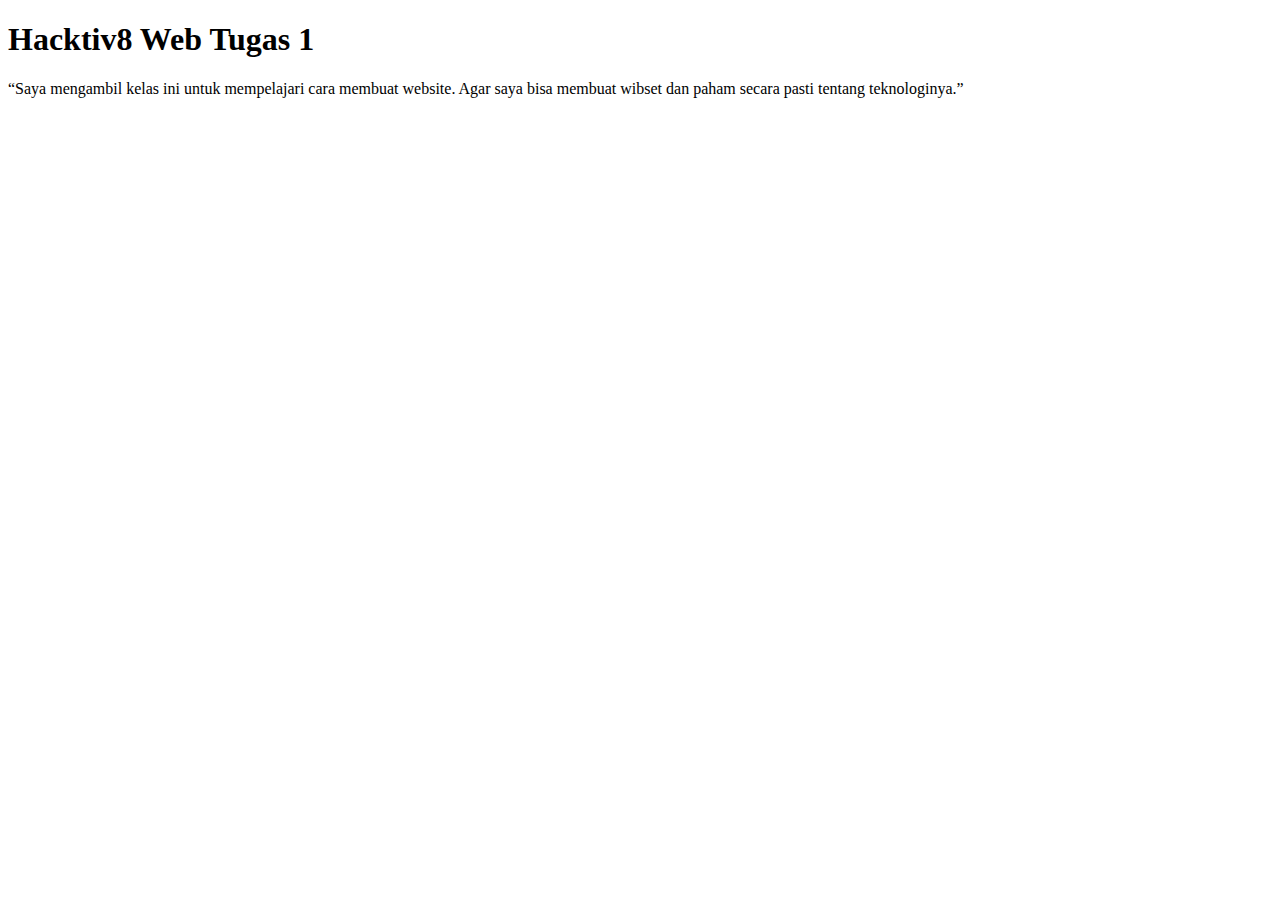
<file: Sesi 1/Tugas/index.html>
<!DOCTYPE html>
<html lang="en">
  <head>
    <meta charset="UTF-8" />
    <meta name="viewport" content="width=device-width, initial-scale=1.0" />
    <title>Mohammad Arbail Mujidi</title>
  </head>
  <body>
    <h1>Hacktiv8 Web Tugas 1</h1>
    <p>
      “Saya mengambil kelas ini untuk mempelajari cara membuat website. Agar
      saya bisa membuat wibset dan paham secara pasti tentang teknologinya.”
    </p>
  </body>
</html>
</file>
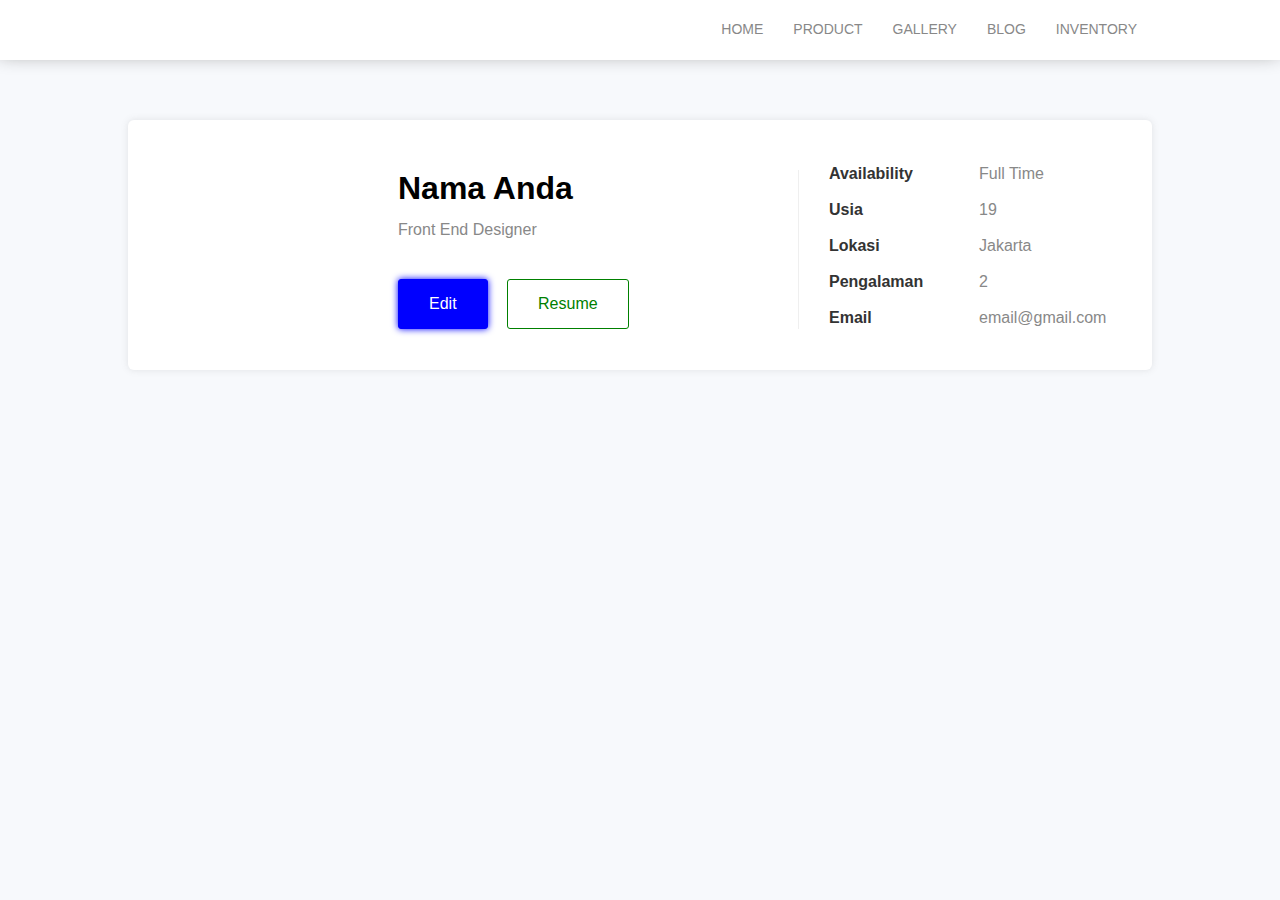
<file: Sesi 7/Tugas/tm6projects/index.html>
<!DOCTYPE html>
<html>
  <head>
    <title>Profil Saya</title>
    <meta name="viewport" content="width=device-width, initial-scale=1.0" />
    <link rel="stylesheet" href="asset/css/styleVALUEJS.css" />
  </head>
  <!-- 1Untuk mengisi perubahan pada form, maka akan bisa diterapkan pada form. 
           Mengubah Button Contact menjadi Button Edit
           hal 1 : memberikan identitas pada setiap Komponen pada script HTML Kita
           jadi setiap komponen kita berikan nama/id supaya lebih mudah untuk mengubah nanti. 
       -->
  <body>
    <nav>
      <div class="menu-mobile">
        <!-- 2tambahkan -->
        <a href="#" onclick="showMenu()">menu</a>
      </div>
      <ul id="menu">
        <li><a href="/">HOME</a></li>
        <li><a href="#">PRODUCT</a></li>
        <li><a href="#">GALLERY</a></li>
        <li><a href="#">BLOG</a></li>
        <li><a href="#">INVENTORY</a></li>
      </ul>
    </nav>

    <section id="box-profile">
      <div class="img-profile">
        <div
          class="photo"
          style="
            background-image: url(file:///Users/swijaya/Downloads/WFDB2/portfoliotm6/asset/image/download.jpeg);
          "
        ></div>
      </div>
      <div class="description">
        <!-- 2Pada bagian Nama tambahkan atribut ID. penting mudah diingat dan dipahami!! 
                kemudian pada roles kasih nama prole, lalu 
                pada button contact ubah nama menjadi EDIT lalu value pada ahref tambahkan inputform, 
                save - debug 
                pada saat klik edit akan mengarah ke form input.

                next

                kita kasih atribut onclick=editForm pada button edit 

                -->
        <h1 id="pName">Nama Anda</h1>
        <p id="pRole">Front End Designer</p>
        <a href="#input-form" class="button bg-blue" onclick="editForm()"
          >Edit</a
        >
        <a href="#" class="button border-green">Resume</a>
      </div>
      <!-- 3Pada komponent class information tambahkan juga 
                 A. id="pAvailable" pada text-gray
                 B. id="pAvailable" pada text-gray
                 C. id="pAvailable" pada text-gray
                 D. id="pAvailable" pada text-gray

                 Pada section Inputform kita tambahka juga masing2 input id 
                 A. input id=inpname
                 A. input id=inprole
                 A. input id=inpavailability
                 A. input id=inpage
                 A. input id=inplocation
                 A. input id=inpyears
                 A. input id=inpemail

                 pada tombol submit tambahkan onclik dengan function simpanform

                 save.

                -->
      <div class="information">
        <div class="data">
          <p class="field">Availability</p>
          <p id="pAvailable" class="text-gray">Full Time</p>
        </div>
        <div class="data">
          <p class="field">Usia</p>
          <p id="pAge" class="text-gray">19</p>
        </div>
        <div class="data">
          <p class="field">Lokasi</p>
          <p id="pLocation" class="text-gray">Jakarta</p>
        </div>
        <div class="data">
          <p class="field">Pengalaman</p>
          <p id="pExperience" class="text-gray">2</p>
        </div>
        <div class="data">
          <p class="field">Email</p>
          <p id="pEmail" class="text-gray">email@gmail.com</p>
        </div>
      </div>
    </section>

    <section id="input-form">
      <form method="#" action="#">
        <div class="form">
          <label>Nama</label>
          <input
            id="inpName"
            type="text"
            name="nama"
            placeholder="masukkan nama anda"
          />
        </div>
        <div class="form">
          <label>Role</label>
          <input id="inpRole" type="text" name="role" />
        </div>
        <div class="form">
          <label>Availability</label>
          <input id="inpAvailability" type="text" name="Availability" />
        </div>
        <div class="form">
          <label>Usia</label>
          <input id="inpUsia" type="number" name="usia" />
        </div>
        <div class="form">
          <label>Lokasi</label>
          <input id="inpLokasi" type="text" name="lokasi" />
        </div>
        <div class="form">
          <label>Years Experience</label>
          <input id="inpYears" type="number" name="experience" />
        </div>
        <div class="form">
          <label>Email</label>
          <input id="inpEmail" type="email" name="email" />
        </div>
        <div class="form">
          <input
            onclick="simpanForm()"
            type="submit"
            name="submit"
            value="SUBMIT"
            class="bg-green"
          />
        </div>
      </form>
    </section>

    <!-- 4Pertama kita buat sebuah variabel formenu mengarah ke id inputform.
            kemudian formenu kita panggil , kita ubah dan style dan display menjadi none.
            lalu save - debug
            "Halaman Form Hilang" 138-139

            5Fungsiberikutnya seperti editform line144-157 dan simpanform line148-150
            EditForm
            buat logika pada code menggunakan if dg kondisi awal
            formMenu style displaynya none maka akan diubah jadi block, selain itu pada else
            maka tampilannya tetap none.
            simpan - debug

            6Selanjutnya pada line 164 - 172menampilkan nama masuk dalam form nama dsterusnya. 
            caranya buat sebuah variable name kita ambil value dengan id yang sudah didefinisikan tadi cth pName, kemudian ambil innerhtml nya lalu
            pada bagian input nama pada form dg nama id InpName. document.getelementby id
            lalu ubah value menjadi name yang berasal dari variable yang sudah dibuat diatas. 
            save - debug

            QUIZ = lakukan untuk file selanjutnya. 
            save-debug.
        -->

    <script>
      var formMenu = document.getElementById("input-form");
      formMenu.style.display = "none";

      function editForm() {
        if (formMenu.style.display === "none") {
          formMenu.style.display = "block";
        } else {
          formMenu.style.display = "none";
        }

        var name = document.getElementById("pName").innerHTML;
        var role = document.getElementById("pRole").innerHTML;
        var available = document.getElementById("pAvailable").innerHTML;
        var usia = document.getElementById("pAge").innerHTML;
        var lokasi = document.getElementById("pLocation").innerHTML;
        var experience = document.getElementById("pExperience").innerHTML;
        var email = document.getElementById("pEmail").innerHTML;

        document.getElementById("inpName").value = name;
        document.getElementById("inpRole").value = role;
        document.getElementById("inpAvailability").value = available;
        document.getElementById("inpUsia").value = usia;
        document.getElementById("inpLokasi").value = lokasi;
        document.getElementById("inpYears").value = experience;
        document.getElementById("inpEmail").value = email;
      }

      function simpanForm() {}

      function showMenu() {
        var menu = document.getElementById("menu");
        var box = document.getElementById("box-profile");

        if (menu.style.display === "block") {
          menu.style.display = "none";
          box.style.paddingTop = "0px";
        } else {
          menu.style.display = "block";
          box.style.paddingTop = "125px";
        }
      }
    </script>
  </body>
</html>
</file>
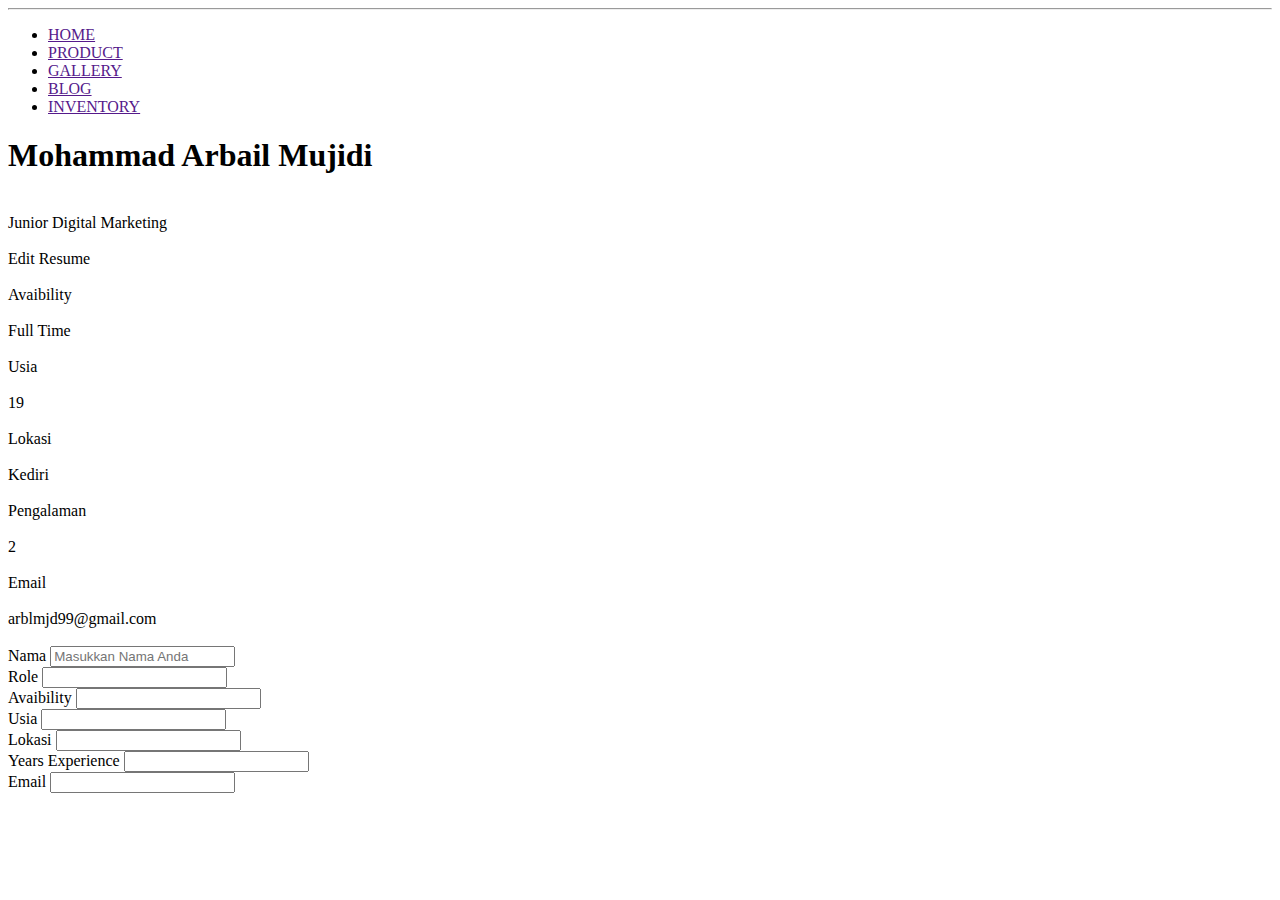
<file: Sesi 2/Materi/portofolio_sederhana.html>
<!DOCTYPE html>
<html lang="en">
  <head>
    <meta charset="UTF-8" />
    <meta name="viewport" content="width=device-width, initial-scale=1.0" />
    <title>Portofolio Sederhana</title>
  </head>
  <body>
    <hr />
    <div id="header">
      <div id="navbar">
        <ul>
          <li><a href="">HOME</a></li>
          <li><a href="">PRODUCT</a></li>
          <li><a href="">GALLERY</a></li>
          <li><a href="">BLOG</a></li>
          <li><a href="">INVENTORY</a></li>
        </ul>
      </div>
      <div id="content">
        <h1>Mohammad Arbail Mujidi</h1>
        <br />
        <span>Junior Digital Marketing</span><br><br>
        <span>Edit Resume</span><br><br>
        <span>Avaibility</span><br><br>
        <span>Full Time</span><br><br>
        <span>Usia</span><br><br>
        <span>19</span><br><br>
        <span>Lokasi</span><br><br>
        <span>Kediri</span><br><br>
        <span>Pengalaman</span><br><br>
        <span>2</span><br><br>
        <span>Email</span><br><br>
        <span>arblmjd99@gmail.com</span><br><br>
      </div>
      <div id="Form">
        <label for="">Nama</label>
        <input type="text" placeholder="Masukkan Nama Anda "><br>
        <label for="">Role</label>
        <input type="text"><br>
        <label for="">Avaibility</label>
        <input type="text"><br>
        <label for="">Usia</label>
        <input type="text"><br>
        <label for="">Lokasi</label>
        <input type="text"><br>
        <label for="">Years Experience</label>
        <input type="text"><br>
        <label for="">Email</label>
        <input type="text"><br>
      </div>
    </div>
  </body>
</html>
</file>
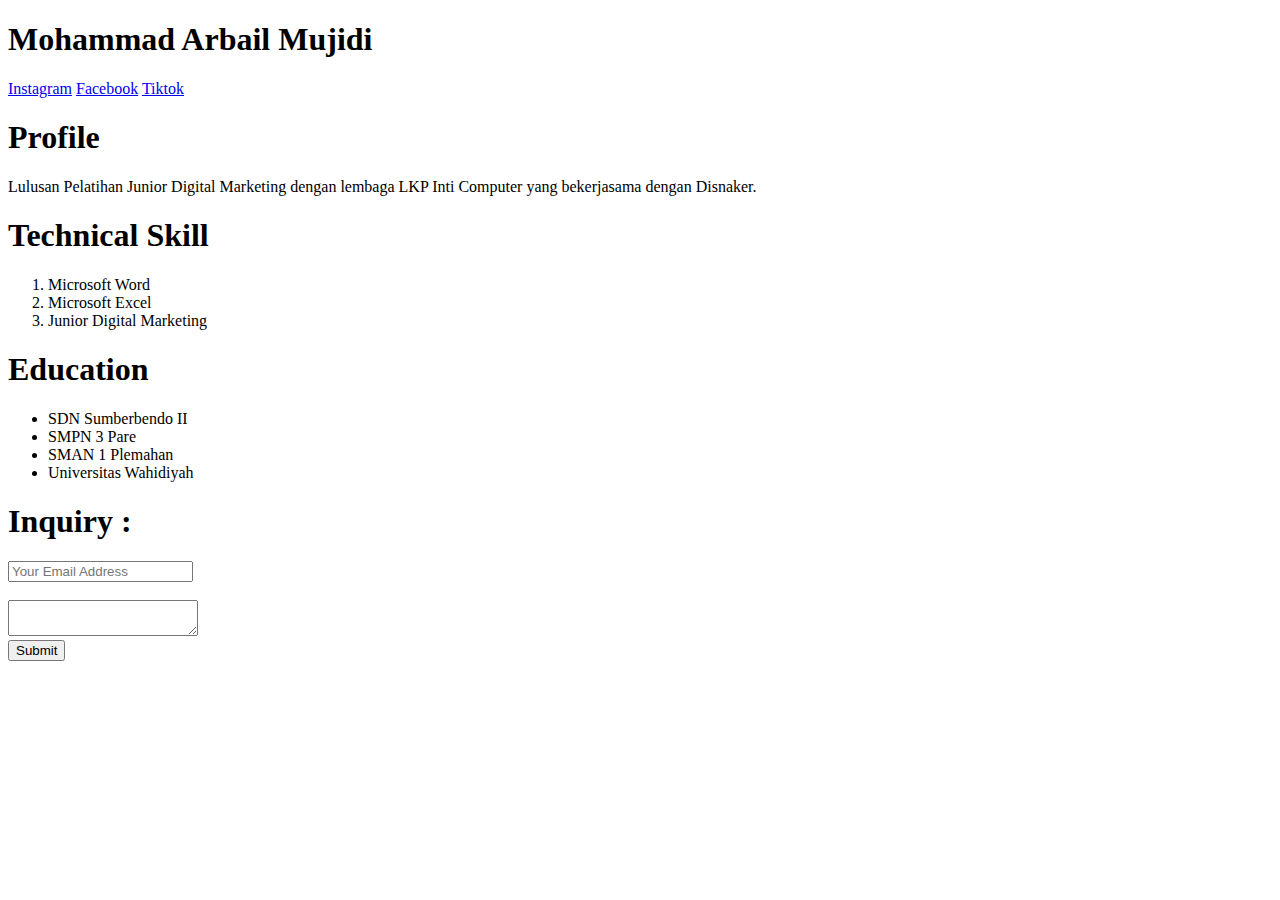
<file: Sesi 2/Tugas/cv.html>
<!DOCTYPE html>
<html lang="en">
  <head>
    <meta charset="UTF-8" />
    <meta name="viewport" content="width=device-width, initial-scale=1.0" />
    <title>Mohammad Arbail Mujidi</title>
  </head>
  <body>
    <div id="name">
      <h1>Mohammad Arbail Mujidi</h1>
    </div>
    <div id="sicial-media">
      <a href="https://www.instagram.com/arr.baill?igsh=Znh0OGt6ZHc0czY4" target="_blank">Instagram</a>
      <a href="https://www.facebook.com/share/Vb2Fj4MrniD3JaNf/?mibextid=qi2Omg" target="_blank">Facebook</a>
      <a href="https://www.tiktok.com/@biasasalah?_t=8lnMZssmjYt&_r=1" target="_blank">Tiktok</a>
    </div>
    <div id="profile">
      <h1>Profile</h1>
      <p>
        Lulusan Pelatihan Junior Digital Marketing dengan lembaga LKP Inti
        Computer yang bekerjasama dengan Disnaker.
      </p>
    </div>
    <div id="technical-skill">
      <h1>Technical Skill</h1>
      <ol>
        <li>Microsoft Word</li>
        <li>Microsoft Excel</li>
        <li>Junior Digital Marketing</li>
      </ol>
    </div>
    <div id="education">
    <h1>Education</h1>
    <ul>
      <li>SDN Sumberbendo II</li>
      <li>SMPN 3 Pare</li>
      <li>SMAN 1 Plemahan</li>
      <li>Universitas Wahidiyah</li>
    </ul>
  </div>
    <div id="contact-me">
    <h1>Inquiry :</h1>
    <form>
      <input type="email" name="email" rows="2" cols="50" placeholder="Your Email Address" /><br /><br />
      <textarea id="comment" rows="2" cols="21" placeholder="Your Question"> </textarea
      ><br />
      <input type="submit" value="Submit" />
    </form>
  </div>
  </body>
</html>
</file>
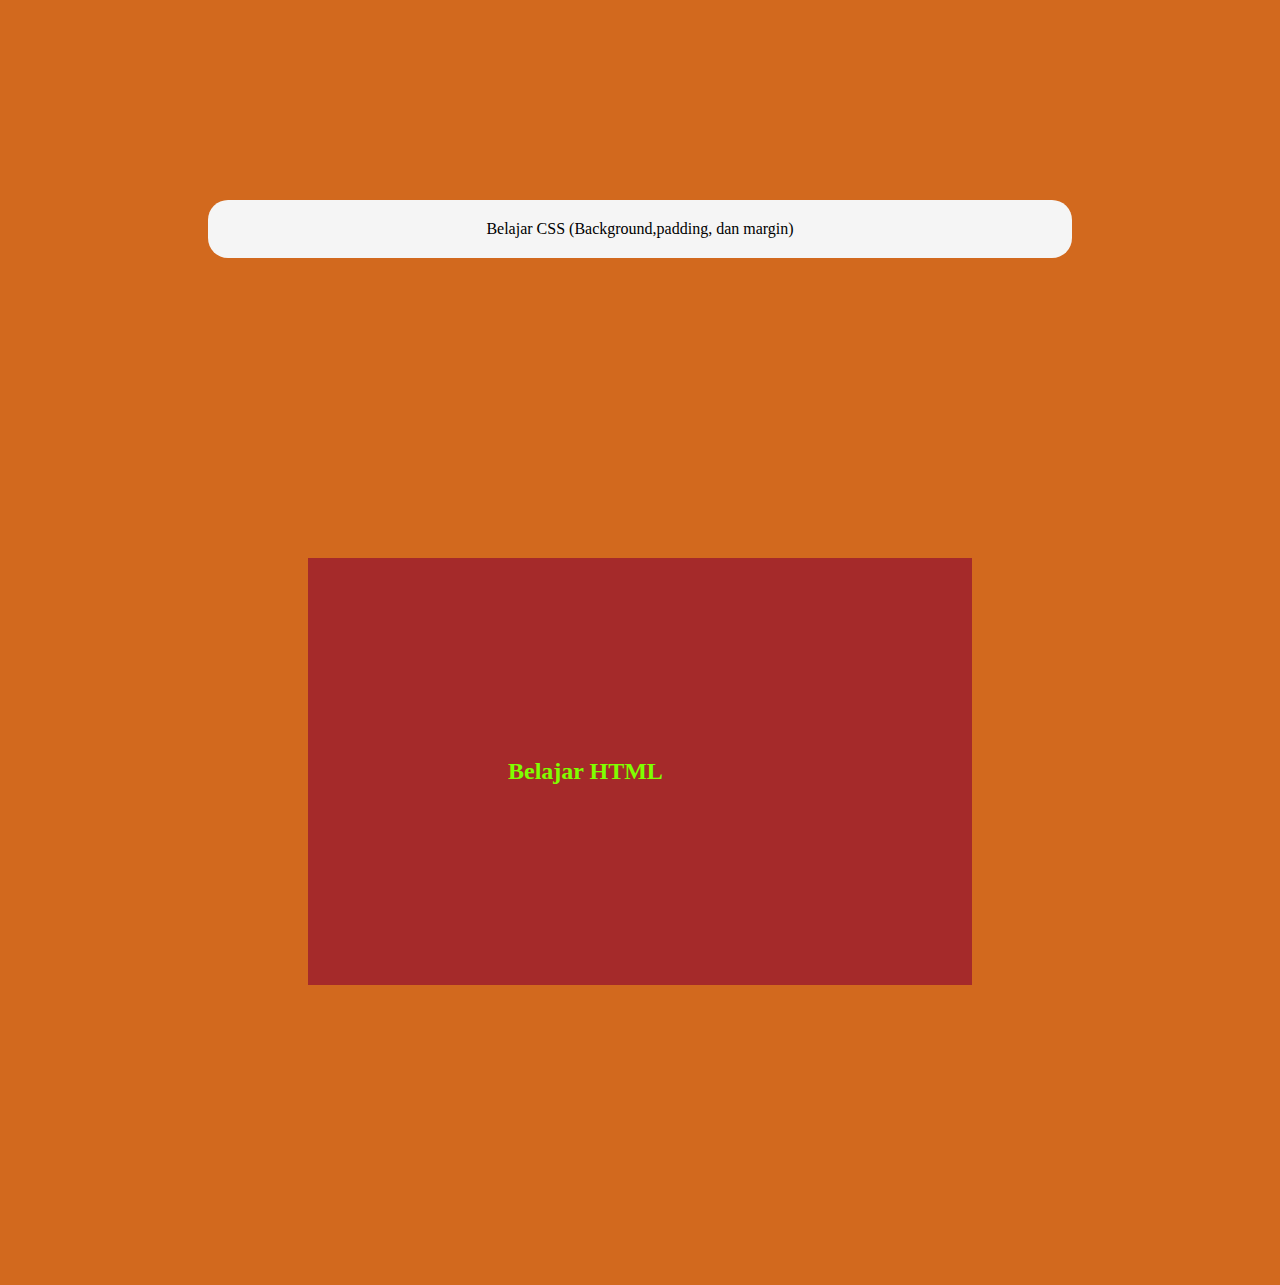
<file: Sesi 3/Materi/belajar_background_css.html>
<!DOCTYPE html>
<html lang="en">
<head>
    <meta charset="UTF-8">
    <meta name="viewport" content="width=device-width, initial-scale=1.0">
    <title>Belajar CSS</title>
    <style>
        body {
            background-color: chocolate;
        }
        p {
            background-color: whitesmoke;
            text-align: center;
            color: black;
            padding: 20px;
            margin: 200px;
            border-radius: 20px;
        }
        h2 {
            background-color: brown;
            color: chartreuse;
            margin: 300px;
            padding: 200px;
        }
    </style>
</head>
<body>
    <p id="pertama">Belajar CSS (Background,padding, dan margin)</p>
    <h2 id="kedua">Belajar HTML</h2>
</body>
</html>
</file>
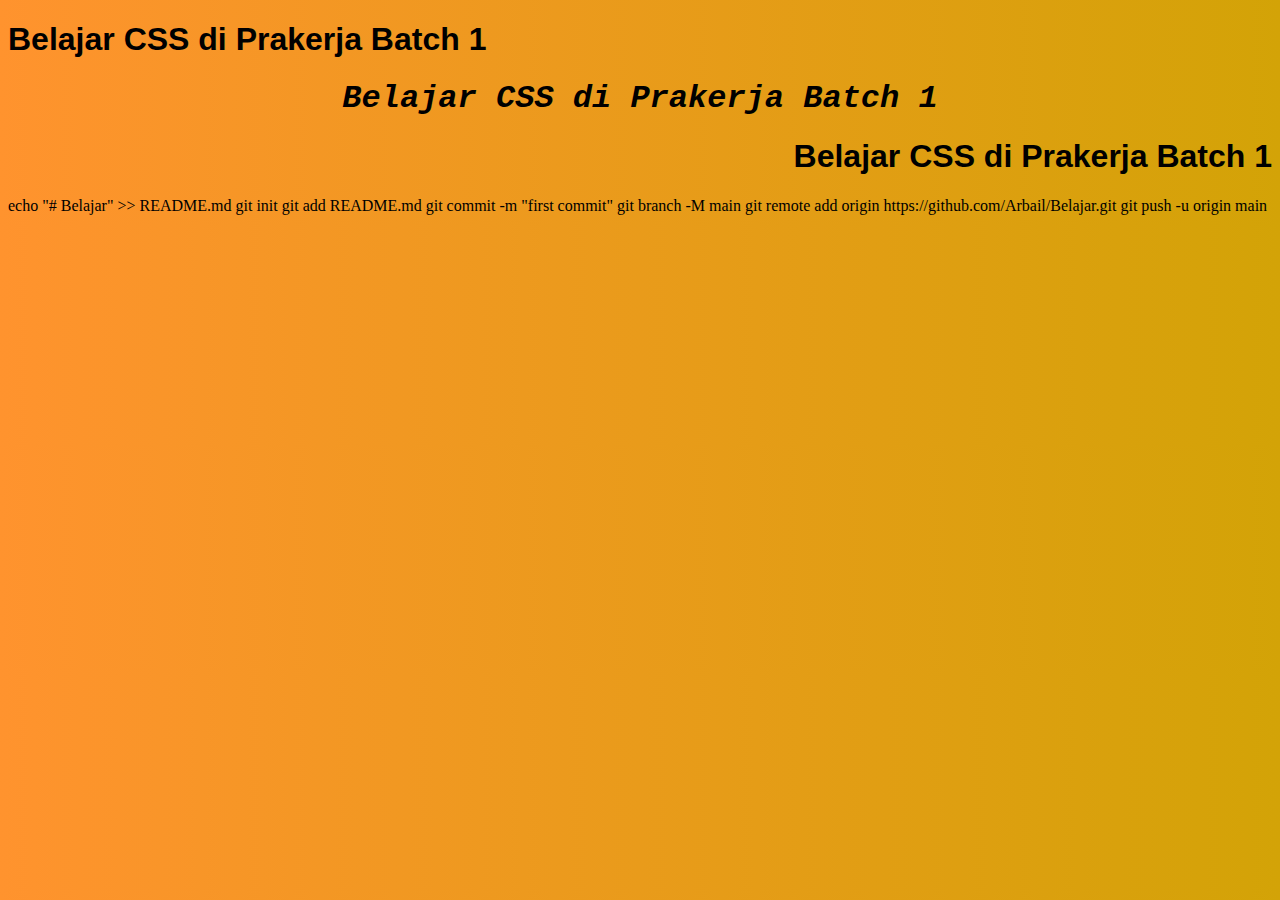
<file: Sesi 3/Materi/belajar_font.html>
<!DOCTYPE html>
<html lang="en">
<head>
    <meta charset="UTF-8">
    <meta name="viewport" content="width=device-width, initial-scale=1.0">
    <title>Document</title>
    <style>
        body {
            background:linear-gradient(to right, rgb(255, 147, 46), rgb(211, 163, 7)) ;
        }
        .tulisan_1 {
            font-family: Arial, Helvetica, sans-serif;
            font-weight: bold;
        }
        .tulisan_2 {
            font-family: 'Courier New', Courier, monospace;
            font-style: italic;
            text-align: center;
        }
        .tulisan_3 {
            font-family: Impact, Haettenschweiler, 'Arial Narrow Bold', sans-serif;
            font-variant: initial;
            text-align: right;
        }
    </style>
</head>
<body>
    <h1 class="tulisan_1">Belajar CSS di Prakerja Batch 1</h1>
    <h1 class="tulisan_2">Belajar CSS di Prakerja Batch 1</h1>
    <h1 class="tulisan_3">Belajar CSS di Prakerja Batch 1</h1>
</body>
</html>

echo "# Belajar" >> README.md
git init
git add README.md
git commit -m "first commit"
git branch -M main
git remote add origin https://github.com/Arbail/Belajar.git
git push -u origin main
</file>
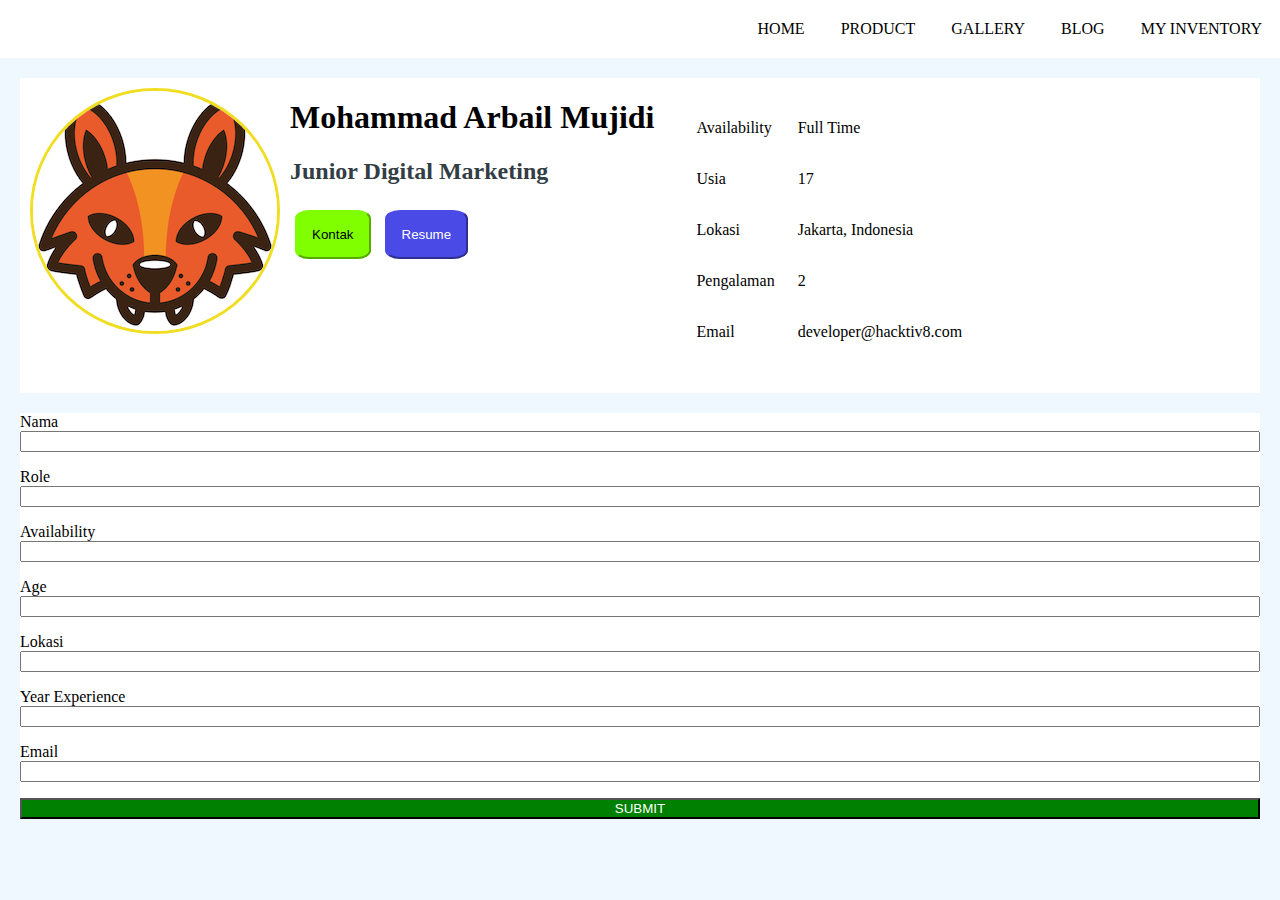
<file: Sesi 3/Tugas/tugas3.html>
<html>
  <head>
    <title>Portfolio</title>
    <link rel="stylesheet" href="tugas3.css" />
  </head>

  <body>
    <nav>
      <ul>
        <li><a href="#">home</a></li>
        <li><a href="#">product</a></li>
        <li><a href="#">gallery</a></li>
        <li><a href="#">blog</a></li>
        <li><a href="#">my inventory</a></li>
      </ul>
    </nav>

    <section id="profile-box">
      <div id="profile">
        <div class="profile-photo">
          <img src="hacktiv8.png" alt="foto profil" />
        </div>
        <div class="profile-text">
          <h1>Mohammad Arbail Mujidi</h1>
          <h2>Junior Digital Marketing</h2>
          <div class="action">
            <button id="one">Kontak</button>
            <button id="two">Resume</button>
          </div>
        </div>
        <div>
          <table>
            <tr>
              <td>Availability</td><br>
              <td>Full Time</td>
            </tr>
            <tr>
              <td>Usia</td>
              <td>17</td>
            </tr>
            <tr>
              <td>Lokasi</td>
              <td>Jakarta, Indonesia</td>
            </tr>
            <tr>
              <td>Pengalaman</td>
              <td>2</td>
            </tr>
            <tr>
              <td>Email</td>
              <td>developer@hacktiv8.com</td>
            </tr>
          </table>
        </div>
      </div>
    </section>

    <section id="null">
      <form action="return false;">
        <div>
          <label for="nama">Nama</label>
          <br />
          <input type="text" />
        </div>
        <div>
          <label for="role">Role</label>
          <br />
          <input type="text" />
        </div>
        <div>
          <label for="availability">Availability</label>
          <br />
          <input type="text" />
        </div>
        <div>
          <label for="age">Age</label>
          <br />
          <input type="number" />
        </div>
        <div>
          <label for="lokasi">Lokasi</label>
          <br />
          <input type="text" />
        </div>
        <div>
          <label for="experience">Year Experience</label>
          <br />
          <input type="number" />
        </div>
        <div>
          <label for="email">Email</label>
          <br />
          <input type="email" />
        </div>

        <input type="submit" value="SUBMIT" />
      </form>
    </section>
  </body>
</html>
</file>
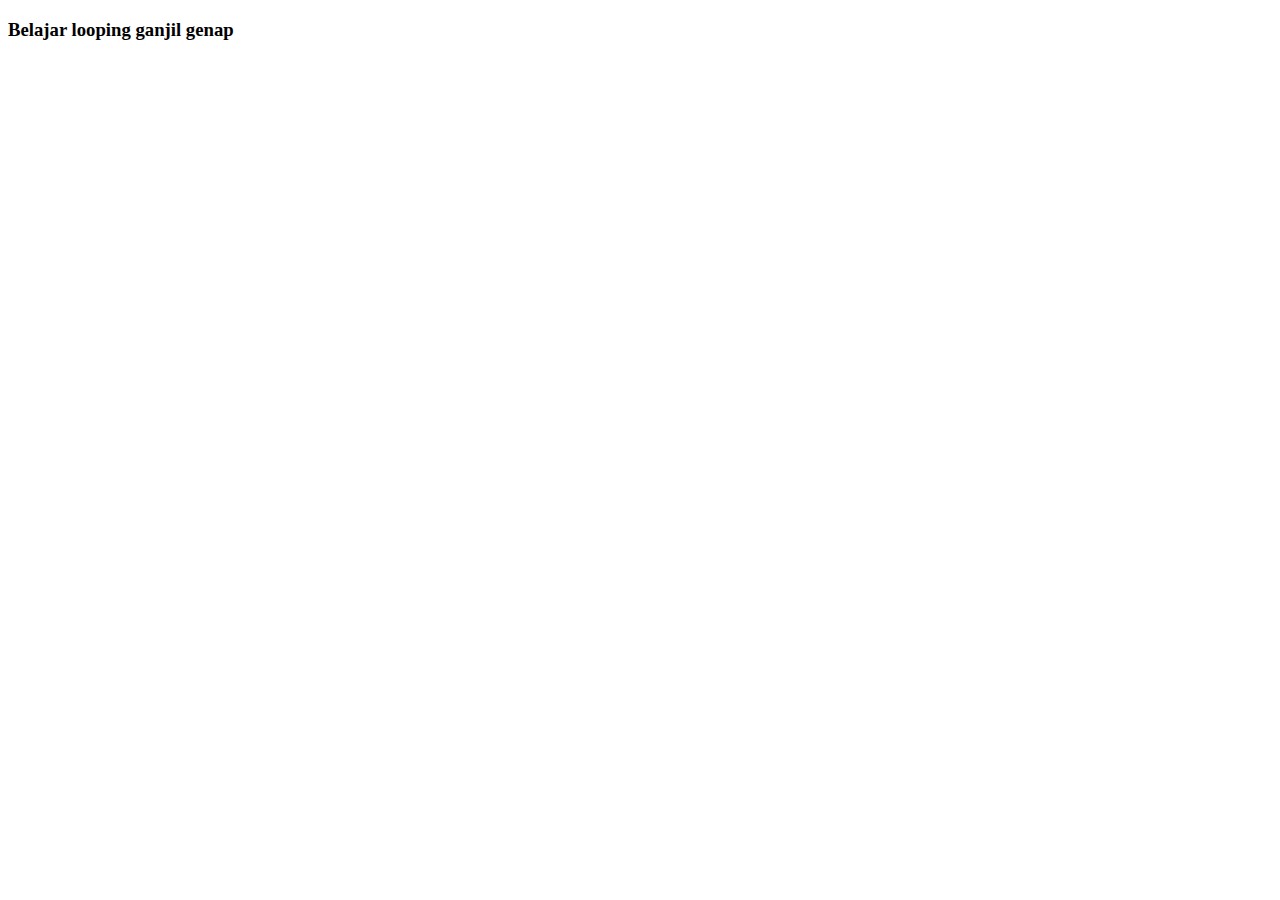
<file: Sesi 4/Materi/belajar.html>
<!DOCTYPE html>
<html lang="en">
  <head>
    <meta charset="UTF-8" />
    <meta name="viewport" content="width=device-width, initial-scale=1.0" />
    <title>Belajar Looping ganjil genap</title>
  </head>
  <body>
    <h3>Belajar looping ganjil genap</h3>

    <script>
      for (let index = 1; index <= 10; index++) {
        if (index % 2 == 0) {
          console.log("Odd \t- " + index);
        }
        if (index % 2 == 1) {
          console.log("Even \t- " + index);
        }
      }
    </script>
  </body>
</html>
</file>
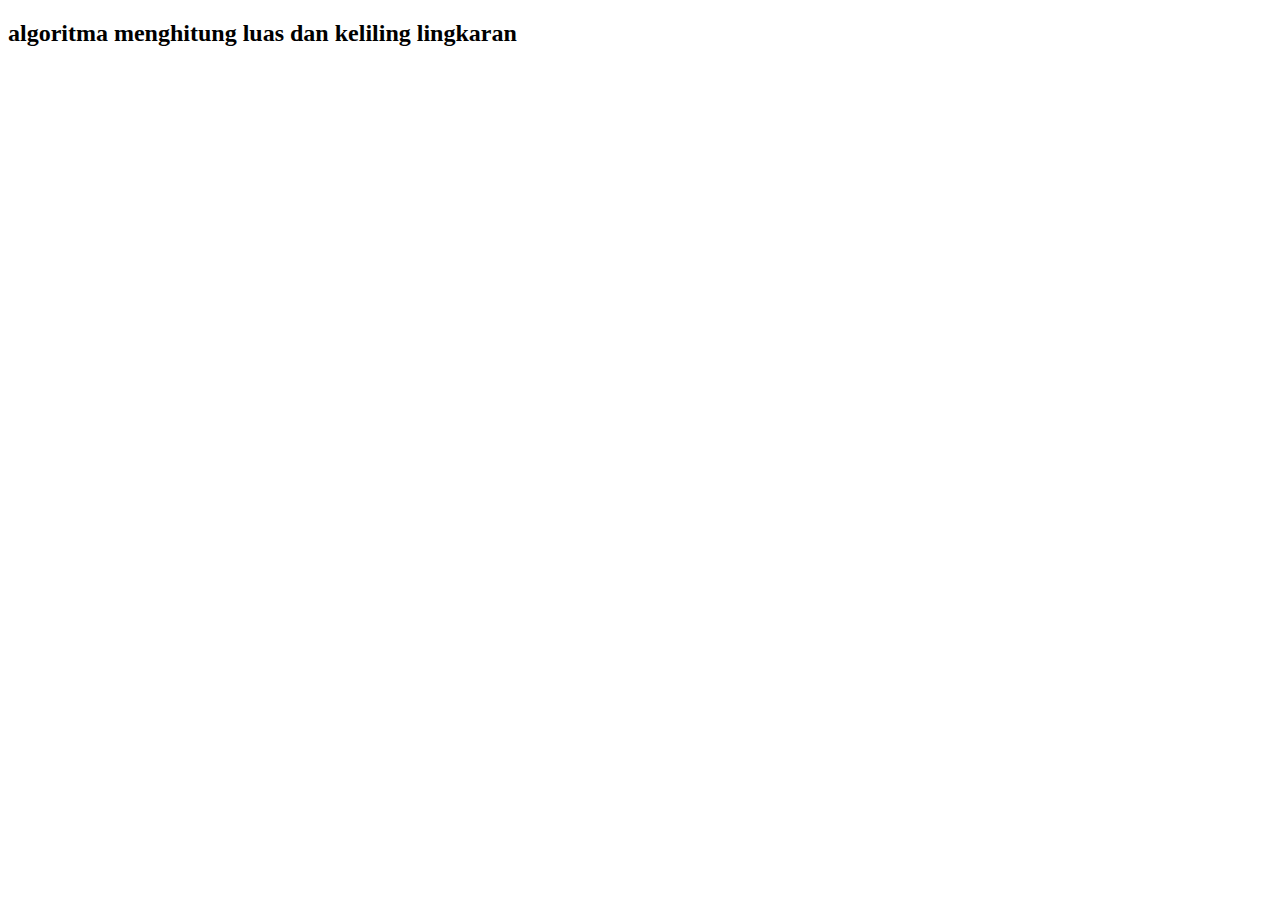
<file: Sesi 4/Tugas/Tugas_algoritma.html>
<!DOCTYPE html>
<html lang="en">
  <head>
    <meta charset="UTF-8" />
    <meta name="viewport" content="width=device-width, initial-scale=1.0" />
    <title>Document</title>
  </head>
  <body>
    <h2>algoritma menghitung luas dan keliling lingkaran</h2>
    <script>
        // Menghitung luas dan keliling lingkaran

// Fungsi untuk menghitung luas lingkaran
function hitungLuasLingkaran(r) {
    return Math.PI * r * r;
}

// Fungsi untuk menghitung keliling lingkaran
function hitungKelilingLingkaran(r) {
    return 2 * Math.PI * r;
}

// Input panjang jari-jari lingkaran dari pengguna
let radius = parseFloat(prompt("Masukkan panjang jari-jari lingkaran:"));

// Memastikan input adalah angka positif
if (isNaN(radius) || radius <= 0) {
    console.log("Masukkan harus berupa angka positif.");
} else {
    // Hitung luas lingkaran
    let luas = hitungLuasLingkaran(radius);

    // Hitung keliling lingkaran
    let keliling = hitungKelilingLingkaran(radius);

    // Menampilkan hasil kalkulasi
    console.log("Luas lingkaran:", luas.toFixed(2));
    console.log("Keliling lingkaran:", keliling.toFixed(2));
}
    </script>
  </body>
</html>
</file>
<file: Sesi 7/Tugas/tm6projects/asset/css/styleVALUEJS.css>
*, body{
    margin: 0;
    padding: 0;
}


body{
    background-color: #f7f9fc;
}

/* buat css button */
.menu-mobile{
    position: relative;
    float: right;
    display: none;
}

.menu-mobile a{
    color : #888;
    font-size: 14px;
    text-transform: uppercase;
    text-decoration: none;
    padding: 5px 10px 5px 10px;
    border: 1px solid #888; 
}

/* color */
.bg-blue{
    background-color: blue;
    color: #ffffff;
    box-shadow: 0 0 7px 0px blue;
    border: 1px solid blue;
}

.bg-green{
    background-color: green;
    color: white;
    box-shadow: 0 0 7px 0px green;
    border: 1px solid green;
}

.border-green{
    color: green;
    border: 1px solid green;
}

/* component */
.text-black{
    color: black;
}

.text-gray{
    color: #888888;
}

.button{
    position: relative;
    padding: 15px 30px 15px 30px;
    text-decoration: none;
    display: inline-block;
    margin-right: 15px;
    border-radius: 3px;
}


/* navbar */

nav{
    position: relative;
    width: 100%;
    height: 60px;
    background-color: #ffffff;
    box-shadow: -1px -7px 20px 0px #888888;
}

nav ul{
    position: relative;
    top: 20px;
    margin: 0;
    float: right;
    right: 10%;
}

nav ul li{
    float: left;
    display: block;
    margin: 0px 15px 0px 15px;
}

nav ul li a{
    text-decoration: none;
    color: #888888;
    font-family: sans-serif;
    font-size: 14px;
}

nav ul li a:hover{
    color: orange;
}

/* section profile */

section#box-profile{
    position: relative;
    width: 80%;
    min-height: 250px;
    margin-left: 10%;
    margin-right: 10%;
    margin-top: 60px;
    border-radius: 6px;
    background-color: #ffffff;
    box-shadow: 0 0 7px 0px rgba(136, 136, 136, 0.2);
}

#box-profile .img-profile{
    position: relative;
    display: inline-block;
    width: 200px;
    height: 200px;
    border-radius: 300px;
    float: left;
    top: 25px;
    margin-left: 40px;
}

.img-profile .photo{
    height: 100%;
    background-size: 100%;
    background-repeat: no-repeat;
    background-position: 0px -20px;
    border-radius: 300px;
}

.description{
    position: relative;
    width: 400px;
    display: inline-block;
    float: left;
    top: 50px;
    margin-left: 30px;
    font-family: 'Helvetica', sans-serif;
    border-right: 1px solid #efefef;
}

.description h1{
    font-size: 32px;
    margin-bottom: 14px;
}

.description p{
    color: #888888;
}

.description .button{
    margin-top: 40px;
}

.information{
    position: relative;
    display: inline-block;
    float: left;
    font-family: 'Helvetica', sans-serif;
    top: 45px;
    margin-left: 30px;
}

.information .data{
    display: block;
    width: 100%;
    height: 36px;
}

.information p.field{
    font-weight: 600;
    width: 150px;
    color: #333;
}

.information .data p{
    float: left;
}


/* section form */

section#input-form{
    position: relative;
    max-width: 80%;
    margin-left: 10%;
    margin-right: 10%;
    margin-top: 60px;
    border-radius: 6px;
    background-color: white;
    box-shadow: 0 0 7px 0 rgba(136, 146, 146, 0.2);
    padding: 30px;
}


/* CTO */
#input-form .form{
    width: 100%;
    display: grid;
    margin-top: 15px;
    margin-bottom: 15px;
}

label{
    font-family: 'Helvetica', sans-serif;
    font-size: 16px;
    color: black;
    font-weight: 600;
}

input{
    font-family: 'Helvetica', 'sans-serif';
    padding: 10px 20px 10px 20px;
    outline: none;
    border-radius: 3px;
    border: 1px solid #888888;
    margin-top: 5px;
    margin-bottom: 5px;
    font-size: 14px;
}

@media(min-width:321px) and (max-width: 400px){
    section#box-profile{
        width: 90%;
        height: 630px;
        margin-left: 5%;
        margin-right: 5%;
        margin-top: 30px;
    }
    .menu-mobile{
        top: 20px;
        right: 10%;
        display: inline-block;
    }
    nav ul{
        display: none;
        right: 0;
        width: 100%;
        text-align: center;
        top: 43px;
        z-index: 99;
        background: #fff;
    }
    nav ul li{
        float: unset;
        margin: 0;
        padding-top: 10px;
        padding-bottom: 10px;
    }
    .description{
        padding-left: 0px;
        width: 100%;
        text-align: center;
        margin-left: 0;
        border: none;
    }
    .description .button{
        margin-right: 10px;
        margin-left: 10px;
    }
    .img-profile .photo{
        left: 35px;
        position: relative;
    }
    .information{
        top: 75px;
        margin-left: 25px;
        font-size: 14px;
    }
</file>
<file: Sesi 3/Tugas/tugas3.css>
html {
  background-color: aliceblue;
}

body {
  margin: 0;
}

nav {
  background-color: white;
}

nav ul {
  display: flex;
  justify-content: flex-end;
}

nav ul li {
  list-style: none;
  margin: 20px 12px;
}

nav ul li a {
  text-decoration: none;
  color: #000000;
  text-transform: uppercase;
  padding: 6px;
}

nav ul li a:hover {
  background-color: aliceblue;
}

section {
  margin: 20px;
  background-color: white;

}
img {
  border-color: rgb(241, 221, 33);
  border-radius: 50%;
  text-align: left;
  margin: 10px;
  border-style: solid;
}
#profile {
  display: flex;
  justify-content: left;
}
h2 {
  color: rgb(51, 61, 68);
}
section.null {
  float: left;
  margin: 0 1.5%;
  width: 30%;
}
div table {
  margin: 20px;
}
td {
  padding-bottom: 30px;
  padding-left: 20px;
  text-decoration: solid;
}
button#one {
  margin: 5px;
  padding: 15px;
  border-radius: 18%;
  background-color: chartreuse;
  border-color: chartreuse;
  text-align: center;
}
button#two {
  margin: 5px;
  padding: 15px;
  border-radius: 18%;
  background-color: rgb(74, 74, 230);
  border-color: rgb(74, 74, 230);
  text-align: center;
  color: white;
  text-decoration: solid;
}

form {
  background-color: white;
}

form input {
  width: 100%;
  margin-bottom: 16px;
}

form input[type="submit"] {
  margin: 0;
  background-color: green;
  color: white;
  text-transform: uppercase;
  text-align: center;
}

/* tambahkan CSS untuk section profile disini */
</file>
